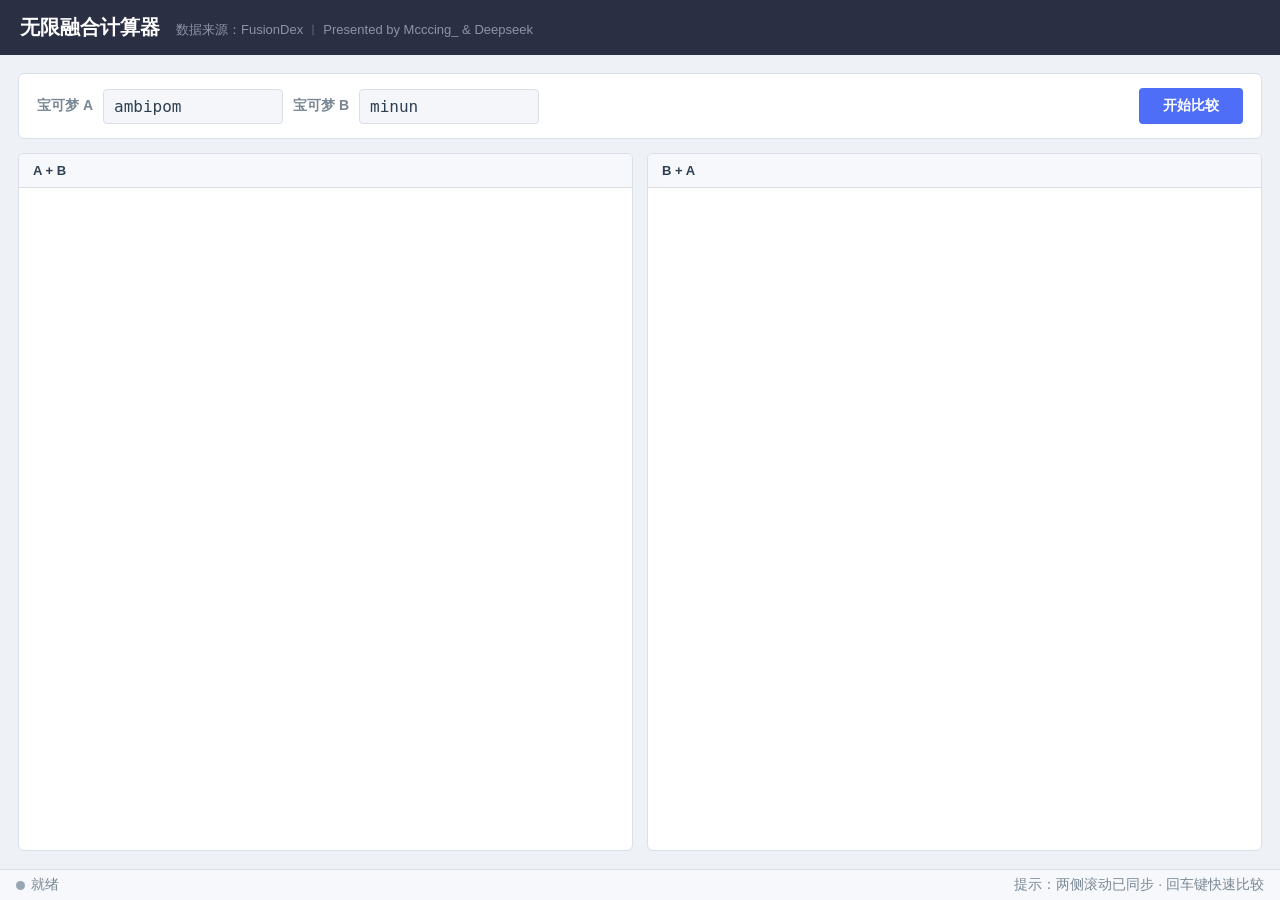
<file: index.html>
<!DOCTYPE html>
<html lang="zh-CN">
<head>
  <meta charset="UTF-8">
  <meta name="viewport" content="width=device-width, initial-scale=1.0">
  <title>无限融合计算器</title>
  <link rel="icon" href="data:image/svg+xml,<svg xmlns='http://www.w3.org/2000/svg' viewBox='0 0 100 100'><text y='.9em' font-size='90'>🧬</text></svg>">
  <link rel="stylesheet" href="./style.css">
</head>
<body>
  <header class="header">
    <div class="header-inner">
      <h1 class="brand">无限融合计算器</h1>
      <span class="subtitle">数据来源：FusionDex ︱ Presented by Mcccing_ &amp; Deepseek</span>
    </div>
  </header>

  <main class="body">
    <section class="input-card">
      <label for="name-a">宝可梦 A</label>
      <input id="name-a" type="text" value="ambipom" spellcheck="false" autocomplete="off">
      <label for="name-b">宝可梦 B</label>
      <input id="name-b" type="text" value="minun" spellcheck="false" autocomplete="off">
      <button id="btn-compare" type="button">开始比较</button>
    </section>

    <section class="compare">
      <article class="card">
        <div class="card-head"><span id="title-left">A + B</span></div>
        <pre id="result-left" class="result"></pre>
      </article>
      <article class="card">
        <div class="card-head"><span id="title-right">B + A</span></div>
        <pre id="result-right" class="result"></pre>
      </article>
    </section>
  </main>

  <footer class="status">
    <span id="status-dot" class="dot"></span>
    <span id="status-text">就绪</span>
    <span class="hint">提示：两侧滚动已同步 · 回车键快速比较</span>
  </footer>

  <script src="./app.js"></script>
</body>
</html>
</file>
<file: style.css>
:root {
  --bg: #eef1f6;
  --card: #ffffff;
  --card-alt: #f7f8fb;
  --border: #d9dee7;
  --text: #2c3e50;
  --muted: #7a8794;
  --primary: #4f6ef7;
  --primary-h: #3b5bdb;
  --pos: #1e9e5a;
  --neg: #e03e3e;
  --header: #2b2f44;
  --status: #f7f8fb;
  --dot-idle: #9aa5b4;
  --dot-busy: #f0a83a;
  --dot-ok: #1e9e5a;
  --dot-err: #e03e3e;
  --input-bg: #f4f6fa;
  --btn-dis: #c3cad8;
}

* { box-sizing: border-box; }
html, body { height: 100%; margin: 0; }
body {
  display: flex;
  flex-direction: column;
  background: var(--bg);
  color: var(--text);
  font-family: "Microsoft YaHei UI", "Microsoft YaHei", "PingFang SC",
               "Hiragino Sans GB", "Noto Sans CJK SC", sans-serif;
  font-size: 14px;
}

/* Header */
.header { background: var(--header); color: white; }
.header-inner {
  padding: 14px 20px;
  display: flex;
  align-items: baseline;
  gap: 16px;
  flex-wrap: wrap;
}
.brand { margin: 0; font-size: 20px; font-weight: bold; }
.subtitle { color: #8c93a8; font-size: 13px; }

/* Body */
.body {
  flex: 1;
  display: flex;
  flex-direction: column;
  padding: 18px;
  gap: 14px;
  min-height: 0;
}

/* Input card */
.input-card {
  background: var(--card);
  border: 1px solid var(--border);
  border-radius: 6px;
  padding: 14px 18px;
  display: flex;
  align-items: center;
  gap: 10px;
  flex-wrap: wrap;
}
.input-card label {
  color: var(--muted);
  font-weight: bold;
  font-size: 14px; 
}
.input-card input {
  font-family: Consolas, "JetBrains Mono", Menlo, monospace;
  font-size: 16px; 
  padding: 7px 10px;
  width: 180px;
  border: 1px solid var(--border);
  border-radius: 4px;
  background: var(--input-bg);
  color: var(--text);
  outline: none;
}
.input-card input:focus { border-color: var(--primary); }

#btn-compare {
  margin-left: auto;
  background: var(--primary);
  color: white;
  border: none;
  border-radius: 4px;
  padding: 9px 24px;
  font-size: 14px;
  font-weight: bold;
  cursor: pointer;
  font-family: inherit;
  transition: background .15s;
}
#btn-compare:hover:not(:disabled) { background: var(--primary-h); }
#btn-compare:disabled { background: var(--btn-dis); cursor: not-allowed; }

/* Compare area */
.compare {
  flex: 1;
  display: grid;
  grid-template-columns: 1fr 1fr;
  gap: 14px;
  min-height: 0;
}
.card {
  background: var(--card);
  border: 1px solid var(--border);
  border-radius: 6px;
  display: flex;
  flex-direction: column;
  min-height: 0;
  overflow: hidden;
}
.card-head {
  background: var(--card-alt);
  border-bottom: 1px solid var(--border);
  padding: 9px 14px;
  font-weight: bold;
  font-size: 13px;
  color: var(--text);
  white-space: nowrap;
  overflow: hidden;
  text-overflow: ellipsis;
}
.result {
  flex: 1;
  margin: 0;
  padding: 12px 14px;
  font-family: Consolas, "JetBrains Mono", Menlo, "DejaVu Sans Mono", monospace;
  font-size: 24px;
  line-height: 1.6;
  white-space: pre;
  overflow: auto;
  color: var(--text);
}
.result .title   { font-weight: bold; }
.result .section { font-weight: bold; color: var(--primary); }
.result .pos     { font-weight: bold; color: var(--pos); }
.result .neg     { font-weight: bold; color: var(--neg); }

/* Status bar */
.status {
  background: var(--status);
  border-top: 1px solid var(--border);
  padding: 6px 16px;
  display: flex;
  align-items: center;
  gap: 6px;
  font-size: 14px;
  color: var(--muted);
}
.dot {
  display: inline-block;
  width: 9px; height: 9px;
  border-radius: 50%;
  background: var(--dot-idle);
  flex: none;
}
.dot.busy { background: var(--dot-busy); }
.dot.ok   { background: var(--dot-ok); }
.dot.err  { background: var(--dot-err); }
.status .hint { margin-left: auto; }

/* Mobile */
@media (max-width: 760px) {
  .compare { grid-template-columns: 1fr; }
  .input-card input { width: 120px; }
  #btn-compare { margin-left: 0; }
  .status .hint { display: none; }
}
</file>
